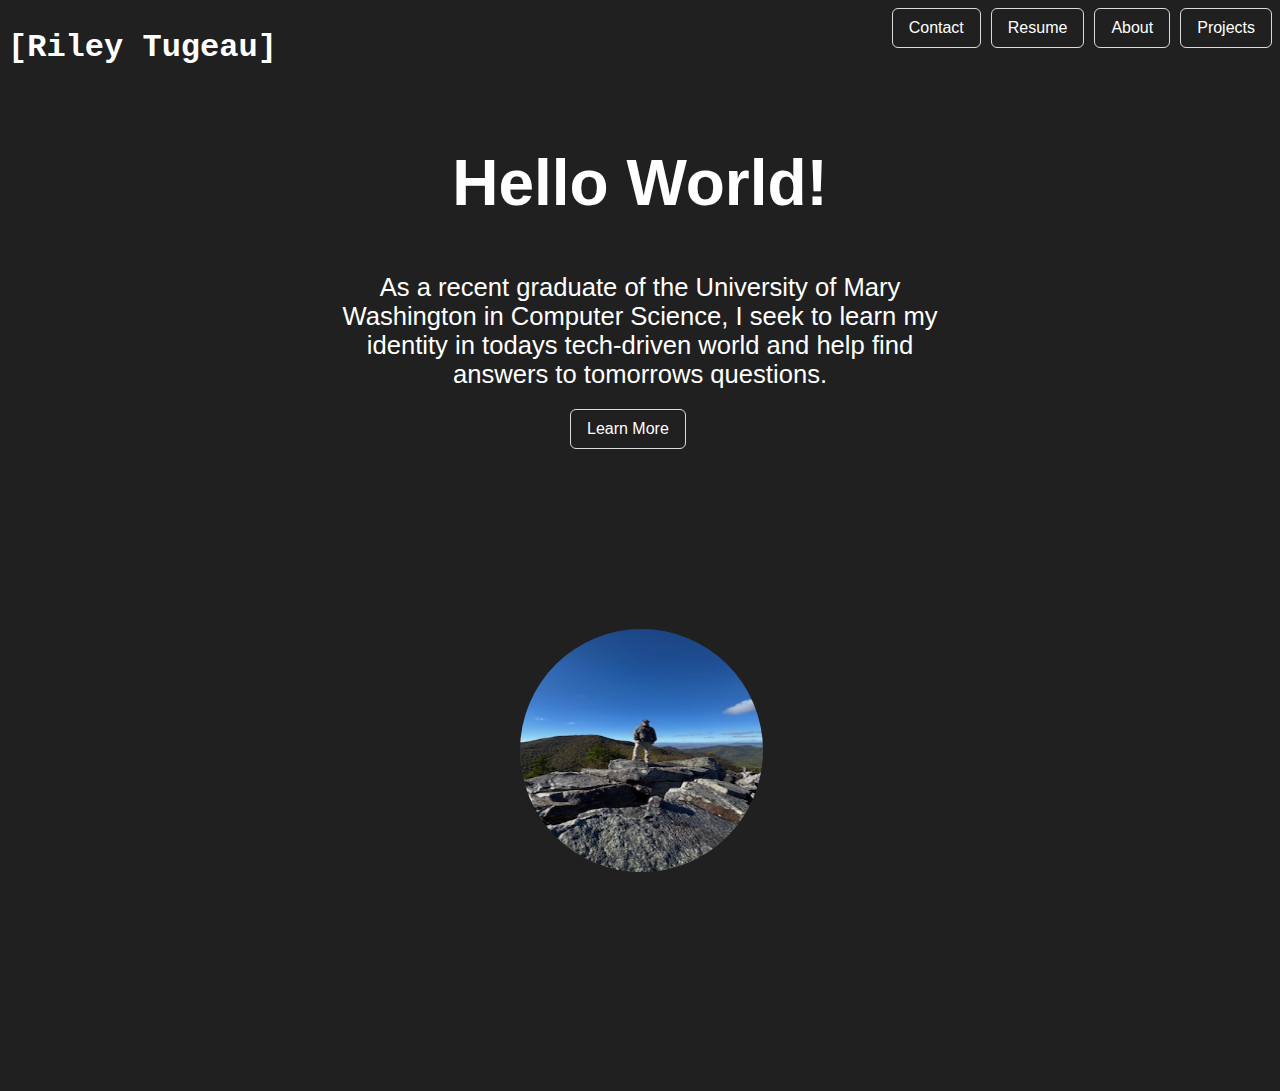
<file: index.html>
<!DOCTYPE html>
<html>
    <head>
        <meta charset="utf-8">
        <meta name="viewport" content="width=device-width, initial-scale=1.0">
        <title>RTugeau | Home</title>
        <link rel="stylesheet" href="style.css">
    </head>
    <body>
        <div id="container">
            <button class="header-button" onclick="window.location.href='index.html';"><h1>[Riley Tugeau]<h1></button>
            <button class="button-60" role="button" id="projects" onclick="window.location.href='projects.html';">Projects</button>
            <button class="button-60" role="button" id="about" onclick="window.location.href='about.html';">About</button>
            <button class="button-60" role="button" id="resume" onclick="window.location.href='resume.html';">Resume</button>
            <button class="button-60" role="button" id="contact" onclick="window.location.href='contact.html';">Contact</button>
        </div>
        <div id="container2">
            <h2> Hello World! </h2>
            <p>As a recent graduate of the University of Mary Washington in Computer Science, I seek to learn my identity in todays tech-driven world and help find answers to tomorrows questions.
            <button class="button-59" role="button" id="projects" onclick="window.location.href='about.html';">Learn More</button>
            <img class="rt" src="/images/RT.jpg" style="width:19vw; height:19vw;" >
        </div>
    </body>
</html>
</file>
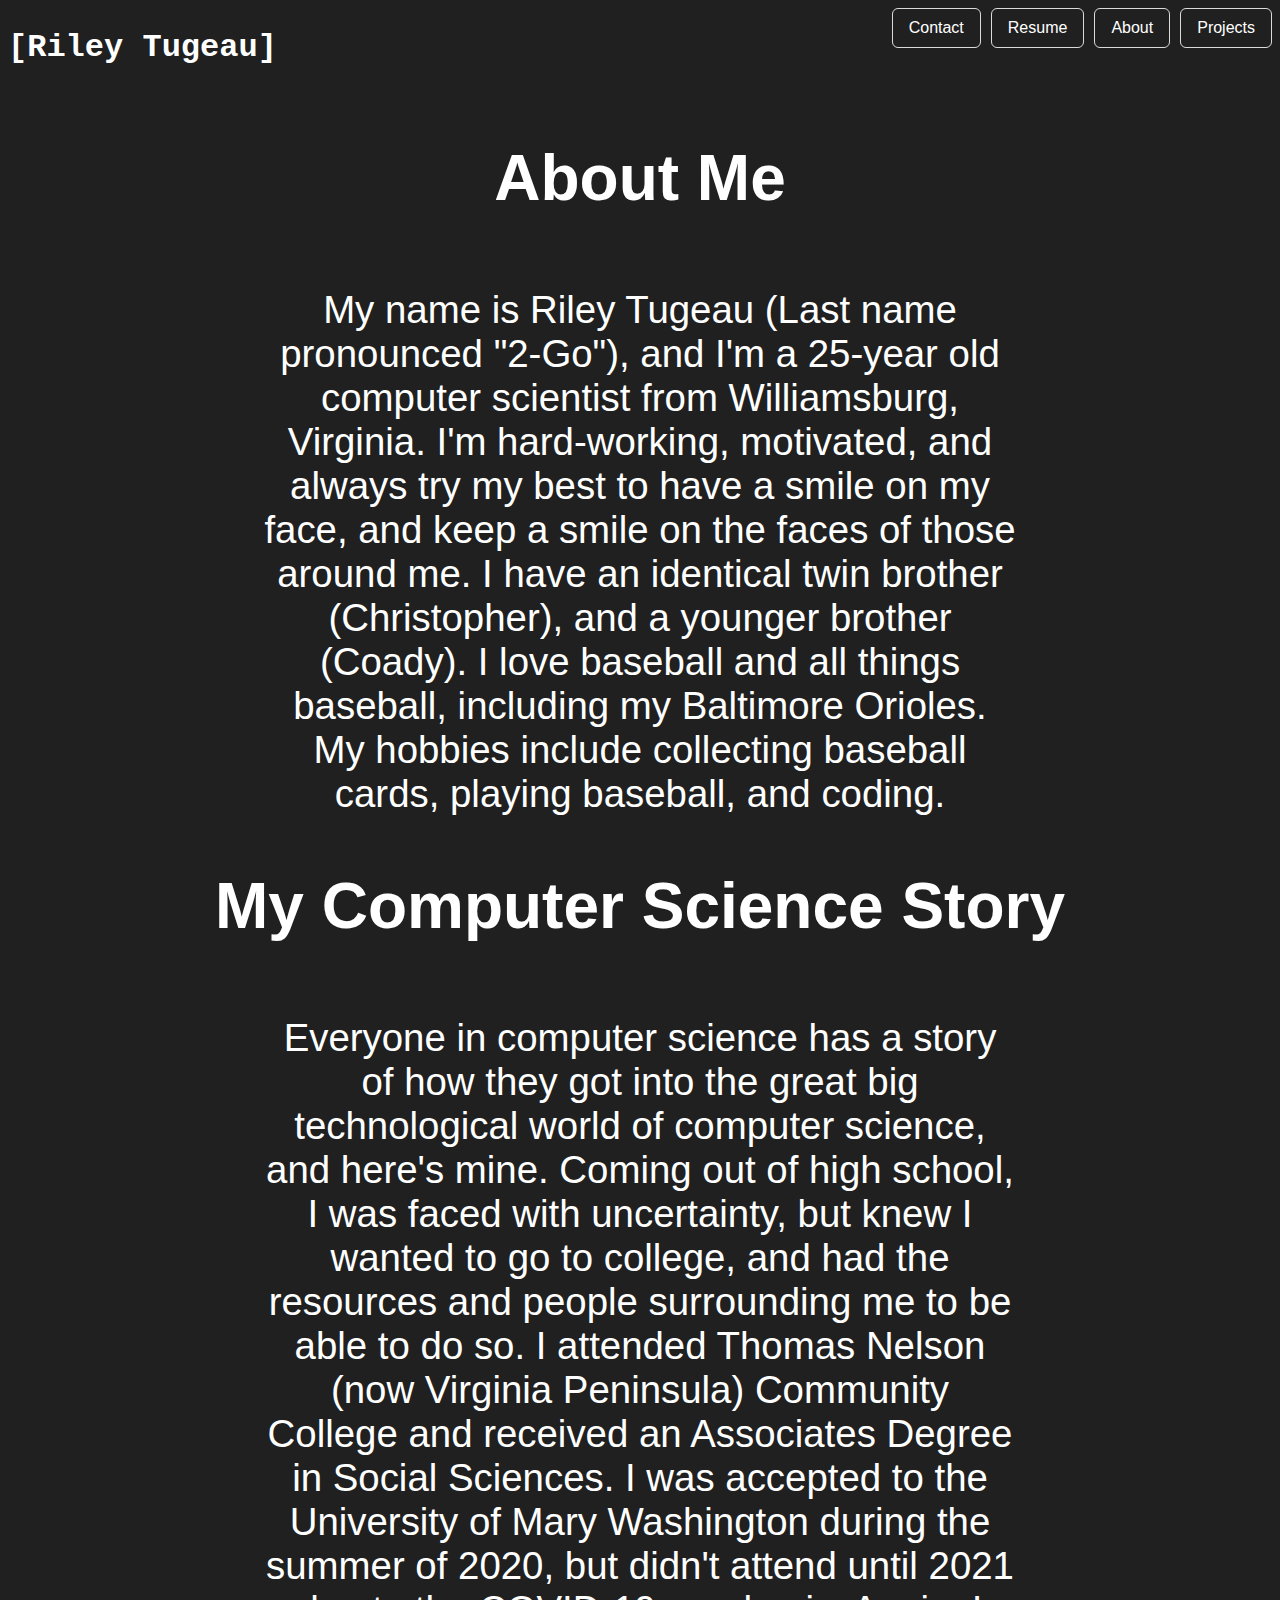
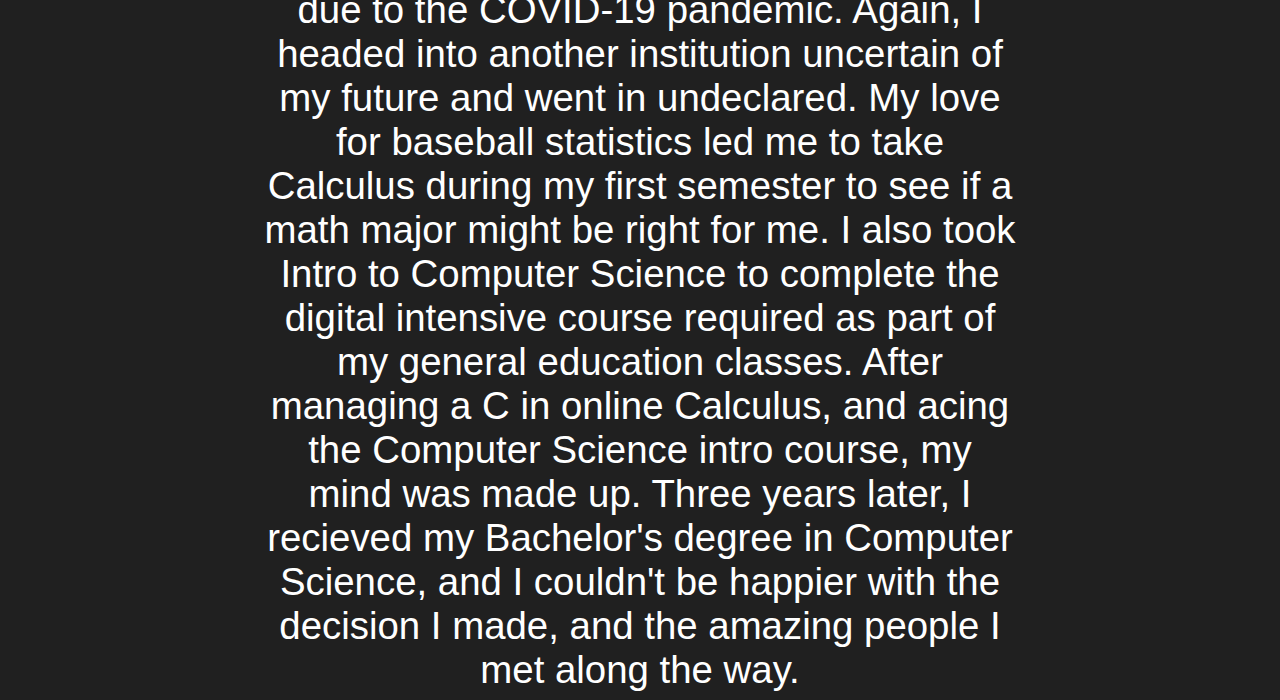
<file: about.html>
<!DOCTYPE html>
<html>
    <head>
        <meta charset="utf-8">
        <meta name="viewport" content="width=device-width, initial-scale=1.0">
        <title>RTugeau | About</title>
        <link rel="stylesheet" href="style.css">
    </head>
    <body>
        <div id="container">
            <button class="header-button" onclick="window.location.href='index.html';"><h1>[Riley Tugeau]<h1></button>
            <button class="button-60" role="button" id="projects" onclick="window.location.href='projects.html';">Projects</button>
            <button class="button-60" role="button" id="about" onclick="window.location.href='about.html';">About</button>
            <button class="button-60" role="button" id="resume" onclick="window.location.href='resume.html';">Resume</button>
            <button class="button-60" role="button" id="contact" onclick="window.location.href='contact.html';">Contact</button>
        </div>
        <div id="about_container">
            <h2>About Me</h2>
            <p>My name is Riley Tugeau (Last name pronounced "2-Go"), and I'm a 25-year old computer scientist from Williamsburg, Virginia. I'm hard-working, motivated, and always try my best to have a smile on my face, and keep a smile on the faces of those around me. I have an identical twin brother (Christopher), and a younger brother (Coady). I love baseball and all things baseball, including my Baltimore Orioles. My hobbies include collecting baseball cards, playing baseball, and coding.</p>
            <h2>My Computer Science Story</h2>
            <p>Everyone in computer science has a story of how they got into the great big technological world of computer science, and here's mine. Coming out of high school, I was faced with uncertainty, but knew I wanted to go to college, and had the resources and people surrounding me to be able to do so. I attended Thomas Nelson (now Virginia Peninsula) Community College and received an Associates Degree in Social Sciences. I was accepted to the University of Mary Washington during the summer of 2020, but didn't attend until 2021 due to the COVID-19 pandemic. Again, I headed into another institution uncertain of my future and went in undeclared. My love for baseball statistics led me to take Calculus during my first semester to see if a math major might be right for me. I also took Intro to Computer Science to complete the digital intensive course required as part of my general education classes. After managing a C in online Calculus, and acing the Computer Science intro course, my mind was made up. Three years later, I recieved my Bachelor's degree in Computer Science, and I couldn't be happier with the decision I made, and the amazing people I met along the way.</p>
        </div>
    </body>
</html>
</file>
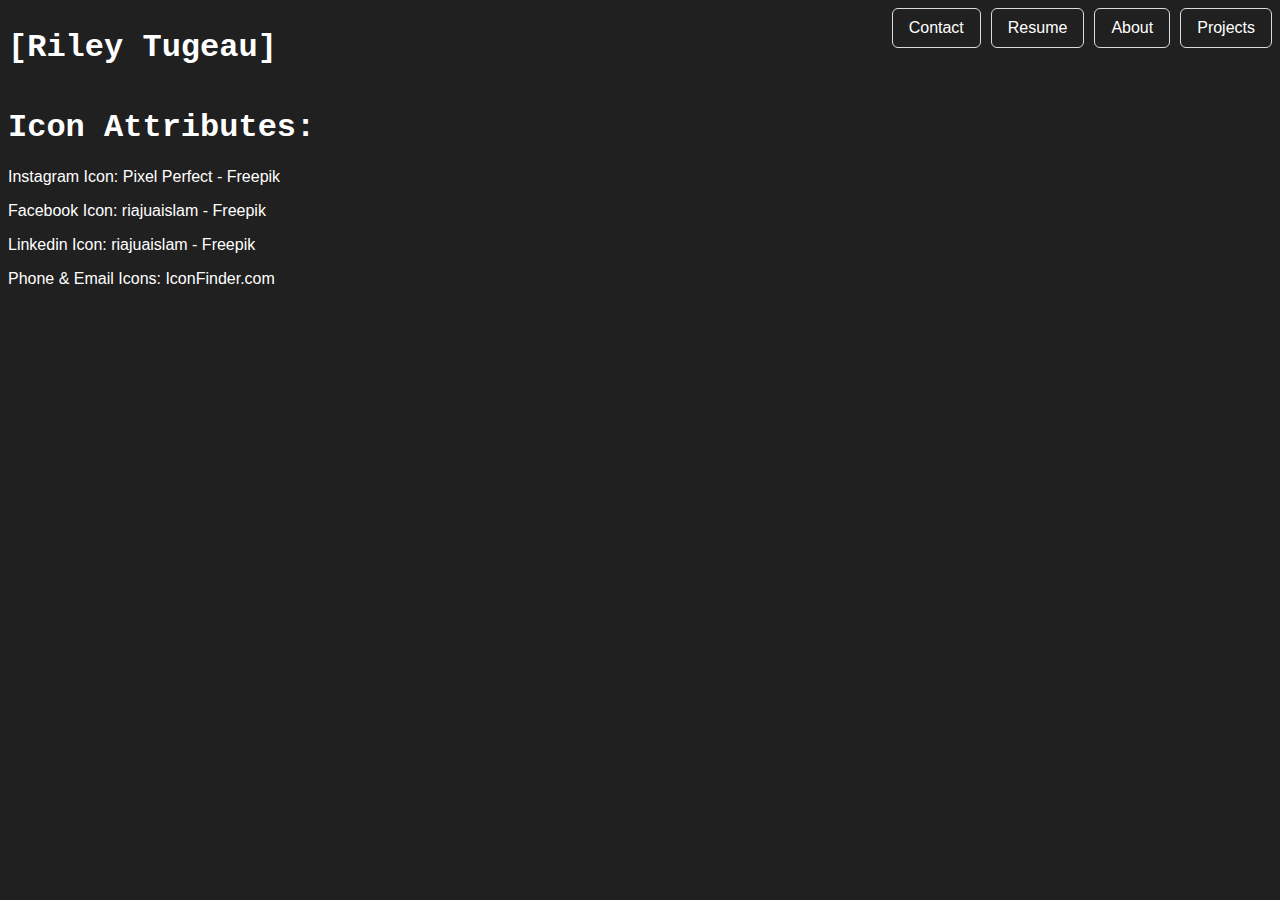
<file: attributes.html>
<!DOCTYPE html>
<html>
    <head>
        <meta charset="utf-8">
        <meta name="viewport" content="width=device-width, initial-scale=1.0">
        <title>RTugeau | Contact</title>
        <link rel="stylesheet" href="style.css">
    </head>
    <body>
        <div id="container">
            <button class="header-button" onclick="window.location.href='index.html';"><h1>[Riley Tugeau]<h1></button>
            <button class="button-60" role="button" id="projects" onclick="window.location.href='projects.html';">Projects</button>
            <button class="button-60" role="button" id="about" onclick="window.location.href='about.html';">About</button>
            <button class="button-60" role="button" id="resume" onclick="window.location.href='resume.html';">Resume</button>
            <button class="button-60" role="button" id="contact" onclick="window.location.href='contact.html';">Contact</button>
        </div>
        <h1>Icon Attributes:</h1>
        <p>Instagram Icon: Pixel Perfect - Freepik</p>
        <p>Facebook Icon: riajuaislam - Freepik</p>
        <p>Linkedin Icon: riajuaislam - Freepik</p>
        <p>Phone & Email Icons: IconFinder.com</p>
    </body>
</html>
</file>
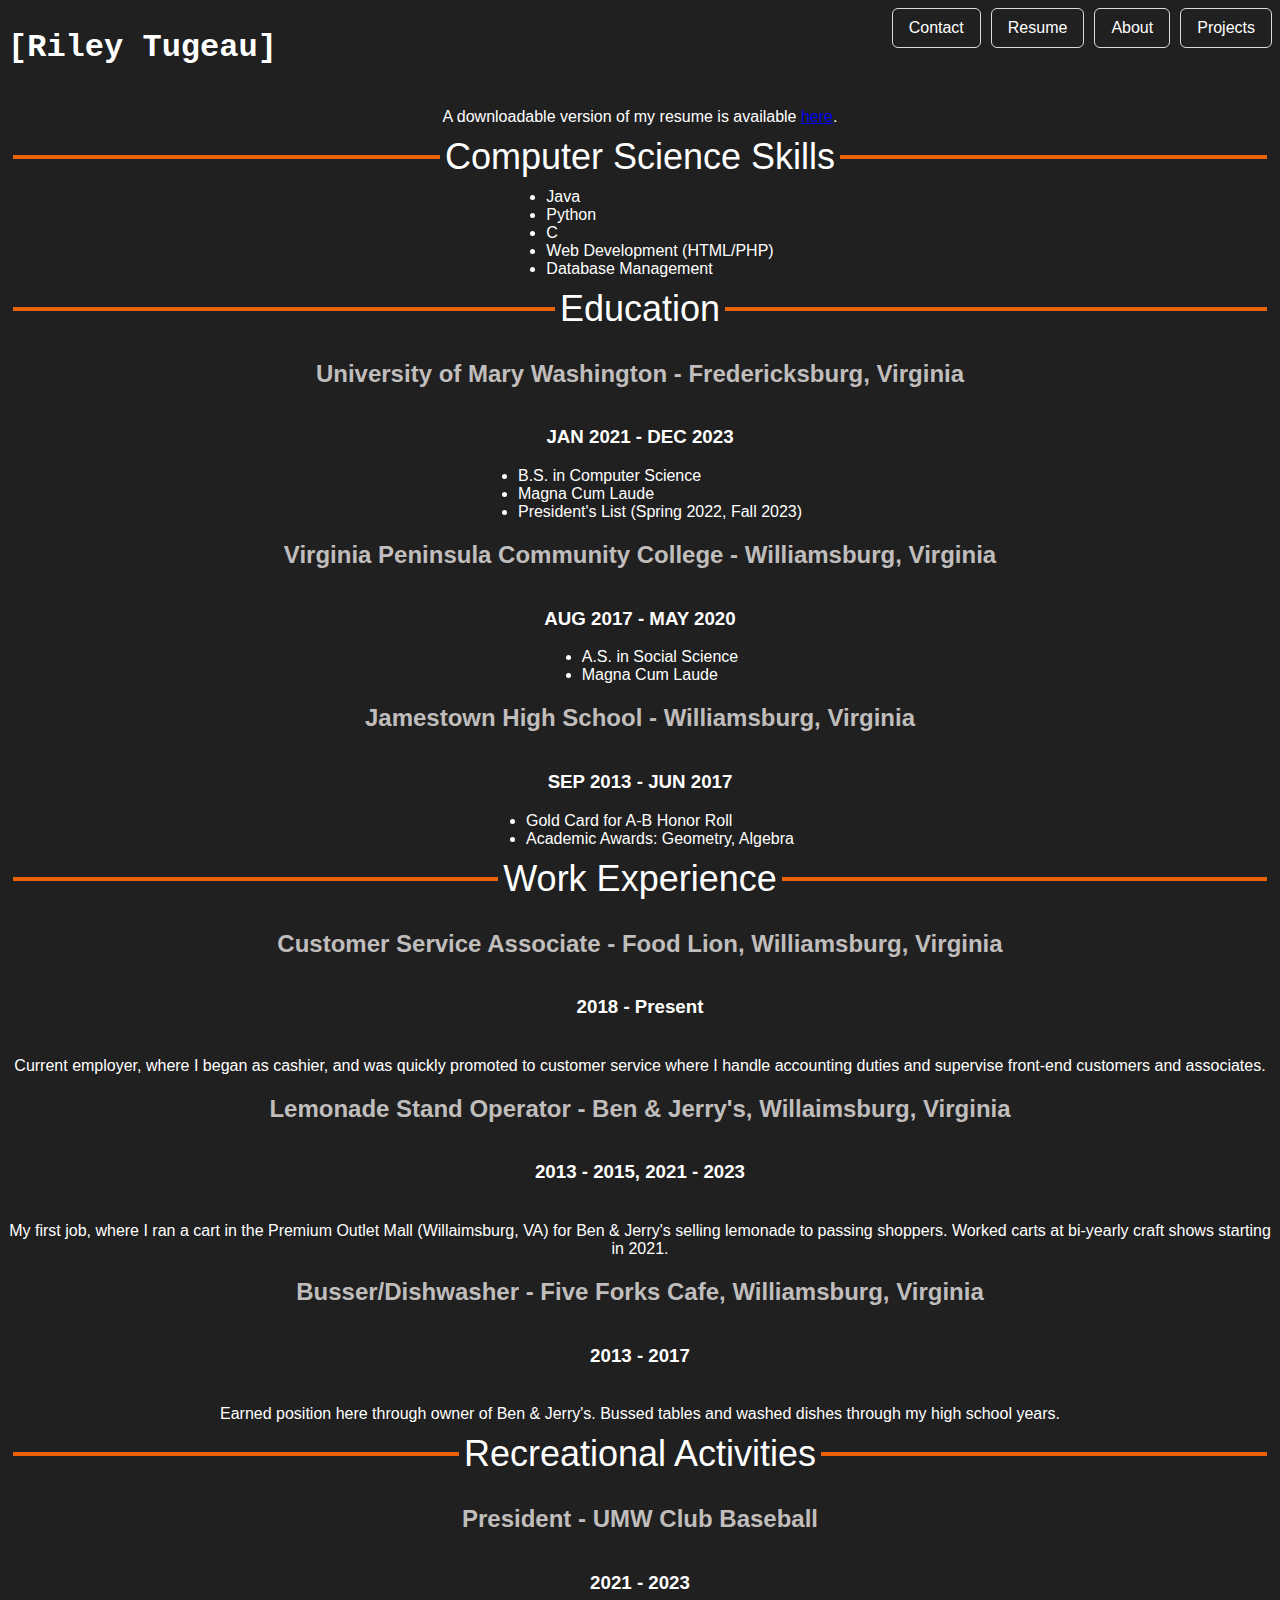
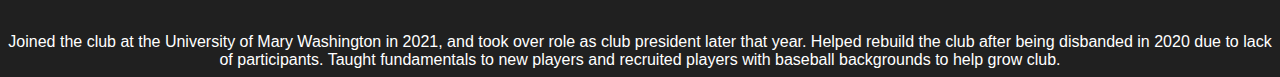
<file: resume.html>
<!DOCTYPE html>
<html>
    <head>
        <meta charset="utf-8">
        <meta name="viewport" content="width=device-width, initial-scale=1.0">
        <title>RTugeau | Resume</title>
        <link rel="stylesheet" href="style.css">
    </head>
    <body>
        <div id="container">
            <button class="header-button" onclick="window.location.href='index.html';"><h1>[Riley Tugeau]<h1></button>
            <button class="button-60" role="button" id="projects" onclick="window.location.href='projects.html';">Projects</button>
            <button class="button-60" role="button" id="about" onclick="window.location.href='about.html';">About</button>
            <button class="button-60" role="button" id="resume" onclick="window.location.href='resume.html';">Resume</button>
            <button class="button-60" role="button" id="contact" onclick="window.location.href='contact.html';">Contact</button>
        </div>
        <div id="resume_container">
            <p>A downloadable version of my resume is available <a href="Resume Riley Tugeau.pdf" download>here</a>.</p>
            <div class="divider">Computer Science Skills</div>
            <ul>
                <li>Java</li>
                <li>Python</li>
                <li>C</li>
                <li>Web Development (HTML/PHP)</li>
                <li>Database Management</li>
            </ul>
            <div class="divider">Education</div>
            <h2>University of Mary Washington - Fredericksburg, Virginia</h2>
            <h3>JAN 2021 - DEC 2023</h3>
            <ul>
                <li>B.S. in Computer Science</li>
                <li>Magna Cum Laude</li>
                <li>President's List (Spring 2022, Fall 2023)</li>
            </ul>
            <h2>Virginia Peninsula Community College - Williamsburg, Virginia</h2>
            <h3>AUG 2017 - MAY 2020</h3>
            <ul>
                <li>A.S. in Social Science</li>
                <li>Magna Cum Laude</li>
            </ul>
            <h2>Jamestown High School - Williamsburg, Virginia</h2>
            <h3>SEP 2013 - JUN 2017</h3>
            <ul>
                <li>Gold Card for A-B Honor Roll</li>
                <li>Academic Awards: Geometry, Algebra</li>
            </ul>
            <div class="divider">Work Experience</div>
            <h2>Customer Service Associate - Food Lion, Williamsburg, Virginia</h2>
            <h3>2018 - Present</h3>
            <p>Current employer, where I began as cashier, and was quickly promoted to customer service where I handle accounting duties and supervise front-end customers and associates.</p>
            <h2>Lemonade Stand Operator - Ben & Jerry's, Willaimsburg, Virginia</h2>
            <h3>2013 - 2015, 2021 - 2023</h3>
            <p>My first job, where I ran a cart in the Premium Outlet Mall (Willaimsburg, VA) for Ben & Jerry's selling lemonade to passing shoppers. Worked carts at bi-yearly craft shows starting in 2021.</p>
            <h2>Busser/Dishwasher - Five Forks Cafe, Williamsburg, Virginia</h2>
            <h3>2013 - 2017</h3>
            <p>Earned position here through owner of Ben & Jerry's. Bussed tables and washed dishes through my high school years.</p>
            <div class="divider">Recreational Activities</div>
            <h2>President - UMW Club Baseball</h2>
            <h3>2021 - 2023</h3>
            <p>Joined the club at the University of Mary Washington in 2021, and took over role as club president later that year. Helped rebuild the club after being disbanded in 2020 due to lack of participants. Taught fundamentals to new players and recruited players with baseball backgrounds to help grow club.</p>
        </div>
    </body>
</html>
</file>
<file: style.css>
p {
    font-family: 'Segoe UI', Tahoma, Geneva, Verdana, sans-serif;
    color: rgb(255, 255, 255);
}

h1 {
    font-family: "Lucida Console", "Courier New", monospace;
    color: rgb(255, 255, 255);
}

#container {
    position: relative;
}

#container2 {
  font-family: BlinkMacSystemFont,-apple-system,"Segoe UI",Roboto,Oxygen,Ubuntu,Cantarell,"Fira Sans","Droid Sans","Helvetica Neue",Helvetica,Arial,sans-serif;
  color:#ffffff;
  text-align: center;
  font-size: 2vw;
  width: 600px;
  padding: 5px;
  margin: auto;
  display: flex;
  flex-direction: column;
  justify-content: center;
}

#container2 h2 {
  font-size: 5vw;
}

#container2 p {
  max-width: fit-content;
  margin: 0 auto;
  margin-bottom: 20px;
}

#container2 img {
  margin: auto;
  width: 1vw;
  height: 1vw;
  padding: 20%;
  border-radius: 0%;
}

@media screen and (max-width: 1299px) {
  #container2 img {
    margin: auto;
    width: 10%;
    height: 10%;
    padding: 30%;
    border-radius: 50%;
  }
}

@media screen and (max-width: 700px) {
  #container {
    display: flex;
    justify-content: left;
  }

  #container .header-button {
    font-size: 1vw;
  }

  #container2 p {
    font-size: 3vw;
  }

  .divider {
    font-size: 28px;
  }

  #container img {
    width: 100px;
    height: 100px;
  }
}

#contact_container {
  display: flex;
  flex-direction: column;
  justify-content: center;
  text-align: center;
  margin: auto;
}

#contact_container h2 {
  font-family: BlinkMacSystemFont,-apple-system,"Segoe UI",Roboto,Oxygen,Ubuntu,Cantarell,"Fira Sans","Droid Sans","Helvetica Neue",Helvetica,Arial,sans-serif;
  color: rgb(255, 255, 255);
  font-size: 6vw;
}

#contact_container h3 {
  font-family: BlinkMacSystemFont,-apple-system,"Segoe UI",Roboto,Oxygen,Ubuntu,Cantarell,"Fira Sans","Droid Sans","Helvetica Neue",Helvetica,Arial,sans-serif;
  color: rgb(255, 255, 255);
}

#icons {
  height: 4vw;
  width: 4vw;
  margin: 0 auto;
}

#projects_container {
  display: flex;
  flex-direction: column;
  justify-content: center;
  text-align: center;
  margin: auto;
}

#projects_container p {
  max-width: fit-content;
  margin: 0 auto;
  margin-top: 20px;
  margin-left: 20vw;
  margin-right: 20vw;
  font-family: BlinkMacSystemFont,-apple-system,"Segoe UI",Roboto,Oxygen,Ubuntu,Cantarell,"Fira Sans","Droid Sans","Helvetica Neue",Helvetica,Arial,sans-serif;
  color:rgb(255, 255, 255);
}

#projects_container h3 {
  font-family: BlinkMacSystemFont,-apple-system,"Segoe UI",Roboto,Oxygen,Ubuntu,Cantarell,"Fira Sans","Droid Sans","Helvetica Neue",Helvetica,Arial,sans-serif;
  color: rgb(255, 255, 255);
}

#projects_container img {
  height: auto;
  width: 50%;
  display: block;
  margin: 20px auto;
  max-width: 100%;
}

#about_container {
  display: flex;
  flex-direction: column;
  justify-content: center;
  text-align: center;
  margin: auto;
}

#about_container p {
  font-family: BlinkMacSystemFont,-apple-system,"Segoe UI",Roboto,Oxygen,Ubuntu,Cantarell,"Fira Sans","Droid Sans","Helvetica Neue",Helvetica,Arial,sans-serif;
  color:rgb(255, 255, 255);
  max-width: fit-content;
  margin: 0 auto;
  margin-top: 20px;
  margin-left: 20vw;
  margin-right: 20vw;
  font-size: 3vw;
}

#about_container h2 {
  font-family: BlinkMacSystemFont,-apple-system,"Segoe UI",Roboto,Oxygen,Ubuntu,Cantarell,"Fira Sans","Droid Sans","Helvetica Neue",Helvetica,Arial,sans-serif;
  color: rgb(255, 255, 255);
  font-size: 5vw;
}

#resume_container {
  display: flex;
  flex-direction: column;
  justify-content: center;
  text-align: center;
  margin: auto;
}

#resume_container p {
  max-width: fit-content;
  margin: 0 auto;
  margin-top: 20px;
  font-family: BlinkMacSystemFont,-apple-system,"Segoe UI",Roboto,Oxygen,Ubuntu,Cantarell,"Fira Sans","Droid Sans","Helvetica Neue",Helvetica,Arial,sans-serif;
  color:rgb(255, 255, 255);
}

#resume_container h1 {
  font-family: BlinkMacSystemFont,-apple-system,"Segoe UI",Roboto,Oxygen,Ubuntu,Cantarell,"Fira Sans","Droid Sans","Helvetica Neue",Helvetica,Arial,sans-serif;
  color: rgb(255, 255, 255);
}

#resume_container h2 {
  font-family: BlinkMacSystemFont,-apple-system,"Segoe UI",Roboto,Oxygen,Ubuntu,Cantarell,"Fira Sans","Droid Sans","Helvetica Neue",Helvetica,Arial,sans-serif;
  color: rgb(192, 189, 189);
}

#resume_container h3 {
  font-family: BlinkMacSystemFont,-apple-system,"Segoe UI",Roboto,Oxygen,Ubuntu,Cantarell,"Fira Sans","Droid Sans","Helvetica Neue",Helvetica,Arial,sans-serif;
  color: rgb(255, 255, 255);
}

#resume_container ul {
  font-family: BlinkMacSystemFont,-apple-system,"Segoe UI",Roboto,Oxygen,Ubuntu,Cantarell,"Fira Sans","Droid Sans","Helvetica Neue",Helvetica,Arial,sans-serif;
  color: rgb(255, 255, 255);
  text-align: left;
  margin: 0 auto;
}

.divider {
  display: flex;
  align-items: center;
  font-family: BlinkMacSystemFont,-apple-system,"Segoe UI",Roboto,Oxygen,Ubuntu,Cantarell,"Fira Sans","Droid Sans","Helvetica Neue",Helvetica,Arial,sans-serif;
  color: #ffffff;
  font-size: 36px;
  margin-top: 10px;
  margin-bottom: 10px;
}

.divider::before, .divider::after {
  flex: 1;
  content: '';
  padding: 2px;
  background-color: #ec6205;
  margin: 5px;
}

body {
    background-color: rgb(32, 32, 32);
    color: white;
    transition: background-color 0.3s ease, color 0.3s ease;
}

.button-60 {
  align-items: center;
  appearance: none;
  background-color: rgb(32, 32, 32);
  border: 1px solid #dbdbdb;
  border-radius: .375em;
  box-shadow: none;
  box-sizing: border-box;
  color: #ffffff;
  cursor: pointer;
  display: inline-flex;
  float: right;
  font-family: BlinkMacSystemFont,-apple-system,"Segoe UI",Roboto,Oxygen,Ubuntu,Cantarell,"Fira Sans","Droid Sans","Helvetica Neue",Helvetica,Arial,sans-serif;
  font-size: 1rem;
  height: 2.5em;
  justify-content: center;
  line-height: 1.5;
  margin-left: 10px;
  padding: calc(.5em - 1px) 1em;
  text-align: center;
  user-select: none;
  -webkit-user-select: none;
  touch-action: manipulation;
  vertical-align: top;
  white-space: nowrap;
}

.button-60:active {
  border-color: #df6a1d;
  outline: 0;
}

.button-60:focus {
  border-color: #485fc7;
  outline: 0;
}

.button-60:hover {
  border-color: #df6a1d;
}

.button-60:focus:not(:active) {
  box-shadow: rgba(72, 95, 199, .25) 0 0 0 .125em;
}

.button-59 {
  align-items: center;
  appearance: none;
  background-color: rgb(32, 32, 32);
  border: 1px solid #dbdbdb;
  border-radius: .375em;
  box-shadow: none;
  box-sizing: border-box;
  color: #ffffff;
  cursor: pointer;
  display: flex;
  font-family: BlinkMacSystemFont,-apple-system,"Segoe UI",Roboto,Oxygen,Ubuntu,Cantarell,"Fira Sans","Droid Sans","Helvetica Neue",Helvetica,Arial,sans-serif;
  font-size: 1rem;
  height: 2.5em;
  justify-content: center;
  line-height: 1.5;
  margin-left: 230px;
  margin-top: 20px;
  padding: calc(.5em - 1px) 1em;
  text-align: center;
  user-select: none;
  -webkit-user-select: none;
  touch-action: manipulation;
  vertical-align: top;
  white-space: nowrap;
}

.button-59:active {
  border-color: #df6a1d;
  outline: 0;
}

.button-59:focus {
  border-color: #485fc7;
  outline: 0;
}

.button-59:hover {
  border-color: #df6a1d;
}

.button-59:focus:not(:active) {
  box-shadow: rgba(72, 95, 199, .25) 0 0 0 .125em;
}

.header-button {
  background: none;
  border: none;
  padding: 0;
  font-family: inherit;
  font-size: inherit;
  color: inherit;
  cursor: pointer;
}

body.light_mode {
    background-color: white;
    color: black;
}

p, h1, h2, h3, h4, h5, h6 {
  color: inherit;
}

body.light_mode .button-59, 
body.light_mode .button-60 {
  background-color: #f2f2f2;
  color: black;
  border-color: #aaa;
}

body.light_mode #container2, 
body.light_mode #projects_container, 
body.light_mode #about_container, 
body.light_mode #resume_container, 
body.light_mode #contact_container {
  color: black;
}
</file>
